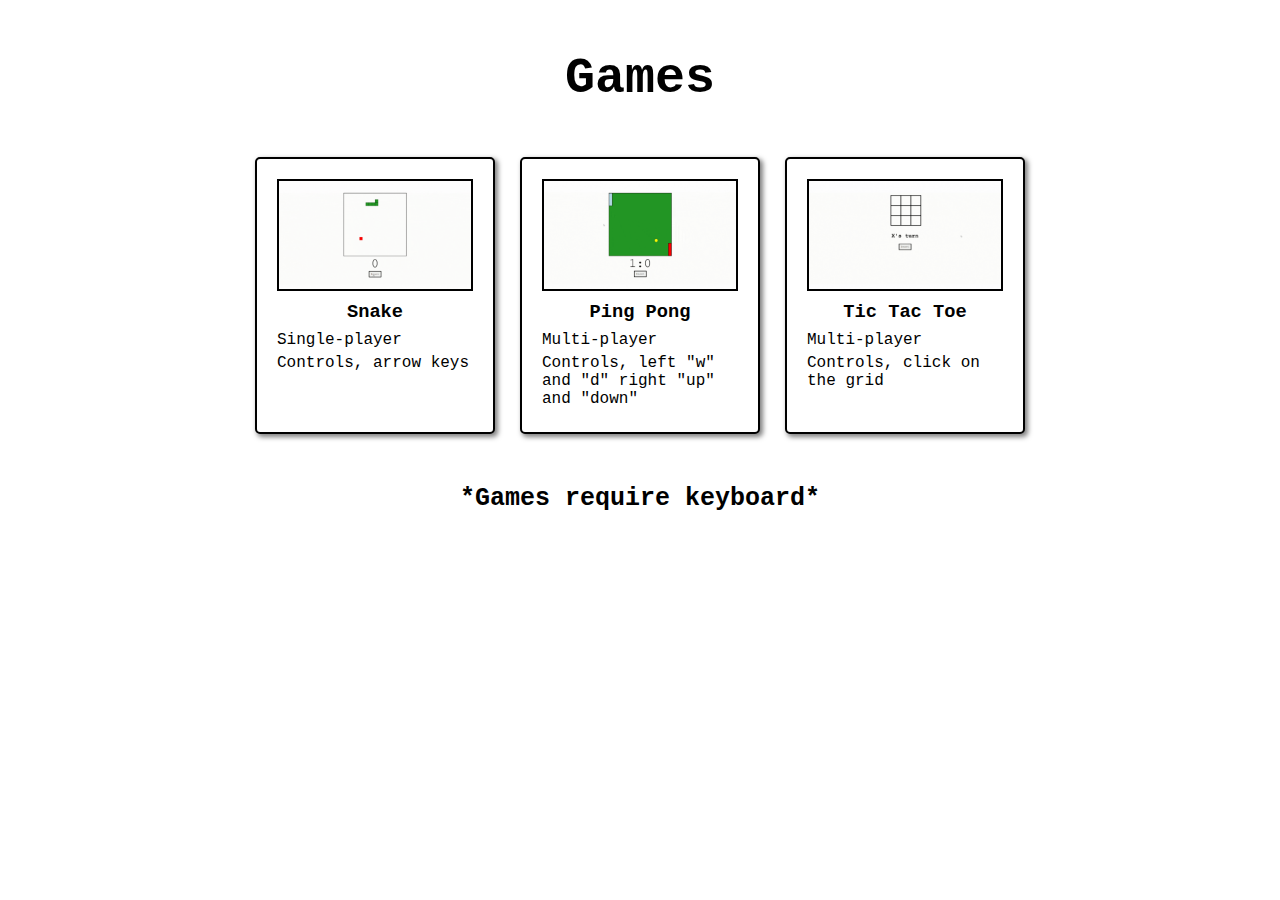
<file: index.html>
<!DOCTYPE html>
<html lang="en">

<head>
    <meta charset="UTF-8">
    <meta name="viewport" content="width=device-width, initial-scale=1.0">
    <title>Games with js</title>
    <link rel="stylesheet" href="style.css">
</head>

<body>
    <section id="Projects" class="products">
        <div class="container">
            <h1>Games</h1>
            <div class="product-grid">
                <div class="card">
                    <a href="Snake/snake.html">
                        <img src="Snake/Snake.gif" alt="card__img" class="card__img">
                        <div class="card__content">
                            <h3 class="card__title">Snake</h3>
                            <p class="card__description">Single-player</p>
                            <p class="card__description">Controls, arrow keys</p>
                        </div>
                    </a>
                </div>
                <div class="card">
                    <a href="PingPongGame/pingpong.html">
                        <img src="PingPongGame/PingPong.gif" alt="card__img" class="card__img">
                        <div class="card__content">
                            <h3 class="card__title">Ping Pong</h3>
                            <p class="card__description">Multi-player</p>
                            <p class="card__description">Controls, left "w" and "d" right "up" and "down"</p>
                        </div>
                    </a>
                </div>
                <div class="card">
                    <a href="TicTacToe/TicTacToe.html">
                        <img src="TicTacToe/TicTacToe.gif" alt="card__img" class="card__img">
                        <div class="card__content">
                            <h3 class="card__title">Tic Tac Toe</h3>
                            <p class="card__description">Multi-player</p>
                            <p class="card__description">Controls, click on the grid</p>
                        </div>
                    </a>
                </div>
            </div>
            <h2>*Games require keyboard*</h2>
        </div>
    </section>
</body>

</html>
</file>
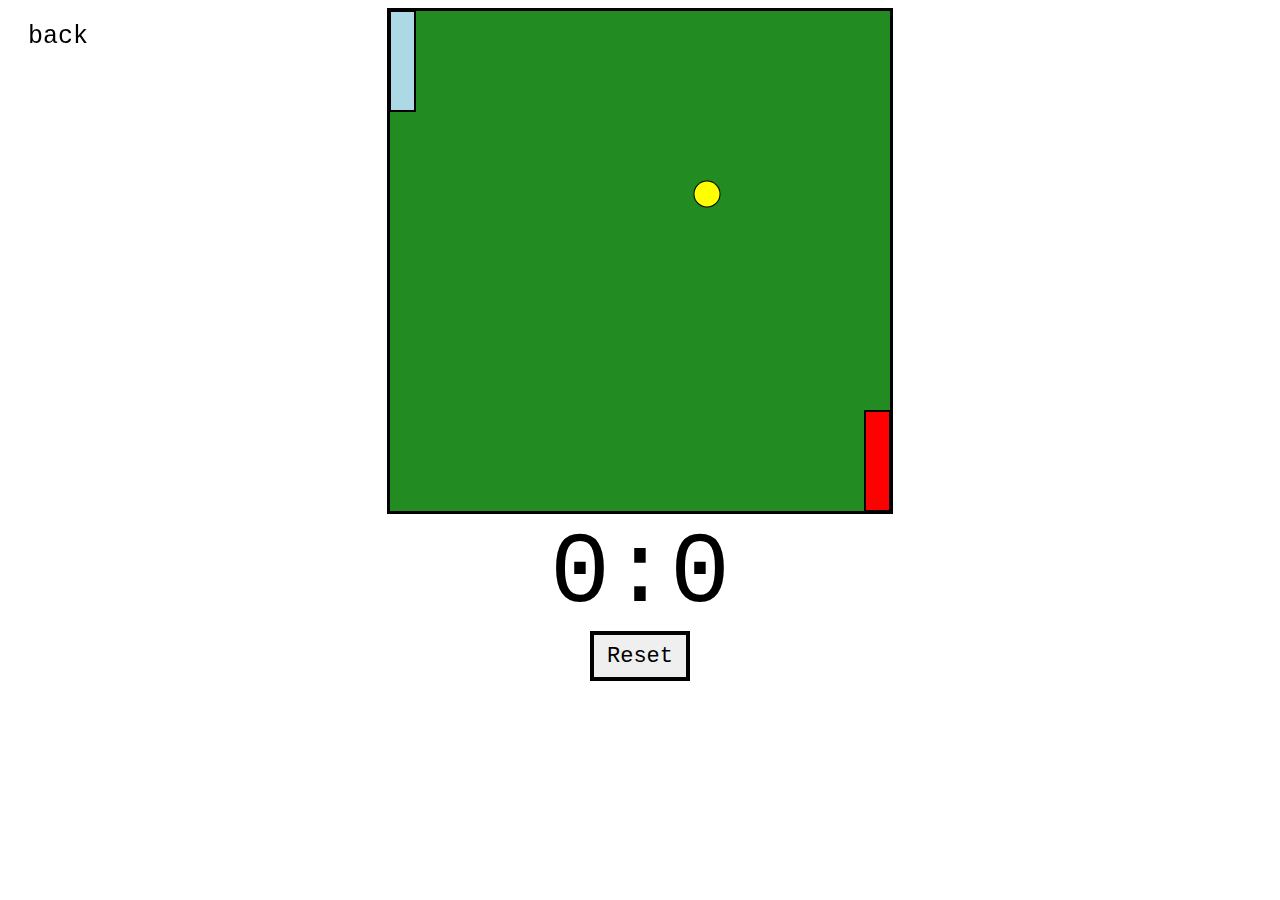
<file: PingPongGame/pingpong.html>
<!DOCTYPE html>
<html lang="en">

<head>
    <meta charset="UTF-8">
    <meta name="viewport" content="width=device-width, initial-scale=1.0">
    <title>Ping Pong</title>
    <link rel="stylesheet" type="text/css" href="pingpong.css">
    <script src="https://ajax.googleapis.com/ajax/libs/jquery/3.6.4/jquery.min.js"></script>
</head>

<body>
    <a href="../index.html">back</a>
    <div id="gameContainer">
        <canvas id="gameBoard" width="500" height="500"></canvas>
        <div id="scoreText">0:0</div>
        <button id="resetBtn">Reset</button> <br><br>
    </div>
    <script type="text/javascript" src="pingpong.js"></script>
</body>

</html>
</file>
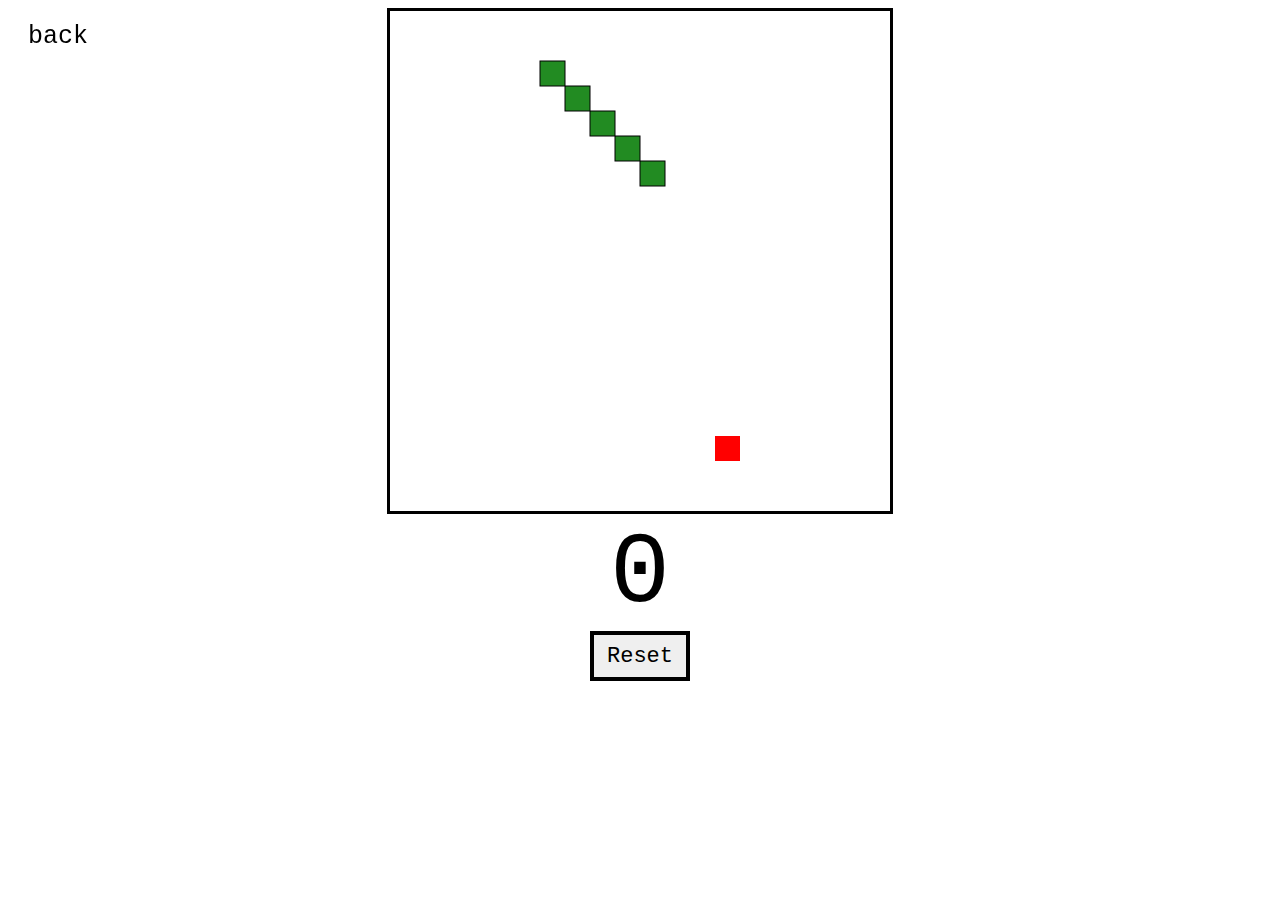
<file: Snake/snake.html>
<!DOCTYPE html>
<html lang="en">

<head>
    <meta charset="UTF-8">
    <meta name="viewport" content="width=device-width, initial-scale=1.0">
    <title>Snake</title>
    <link rel="stylesheet" type="text/css" href="snake.css">
    <script src="https://ajax.googleapis.com/ajax/libs/jquery/3.6.4/jquery.min.js"></script>
</head>

<body>
    <a href="../index.html">back</a>
    <div id="gameContainer">
        <canvas id="gameBoard" width="500" height="500"></canvas>
        <div id="scoreText">0</div>
        <button id="resetBtn">Reset</button> <br><br>
    </div>
    <script type="text/javascript" src="snake.js"></script>
</body>

</html>
</file>
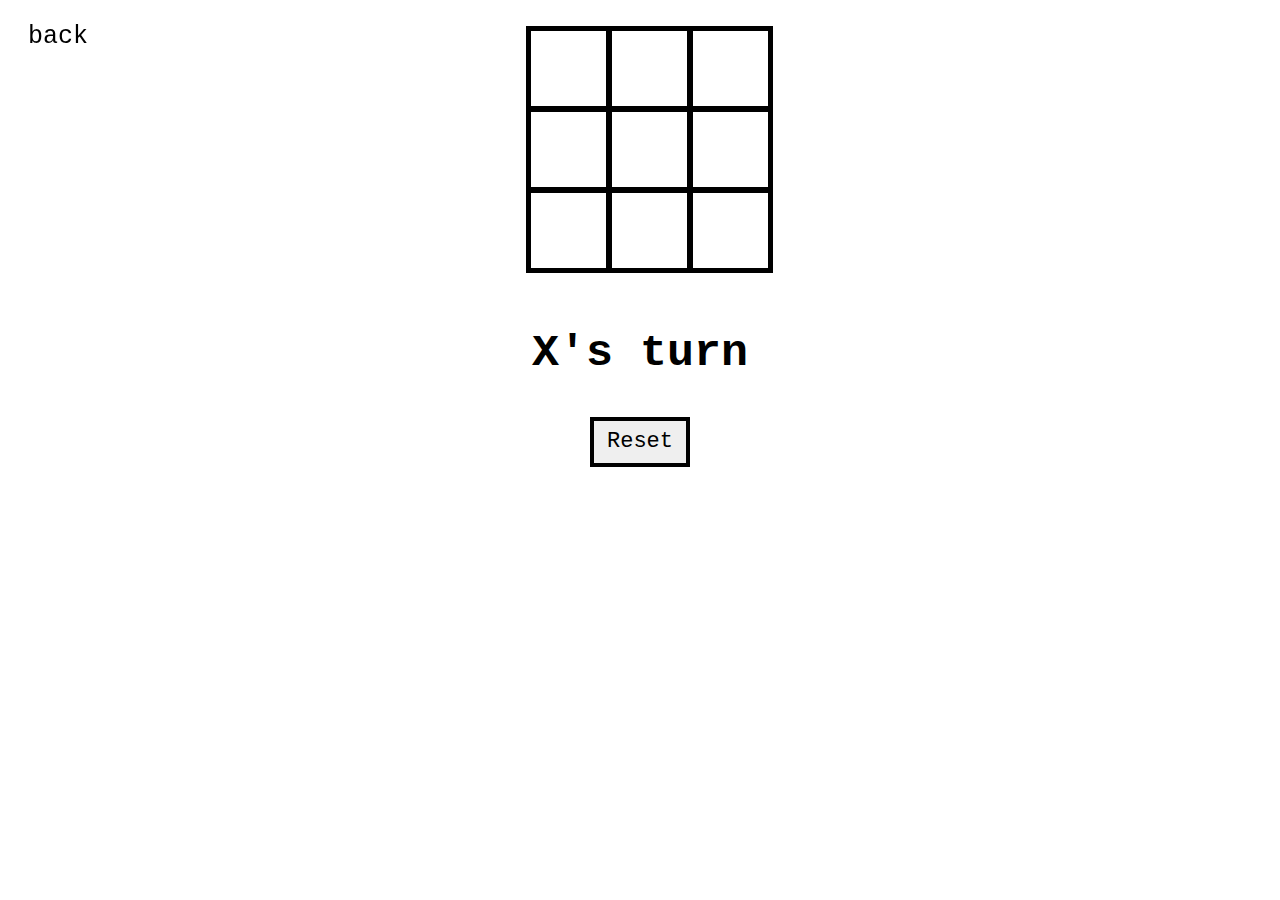
<file: TicTacToe/TicTacToe.html>
<!DOCTYPE html>
<html lang="en">

<head>
    <meta charset="UTF-8">
    <meta name="viewport" content="width=device-width, initial-scale=1.0">
    <title>Tic Tac Toe</title>
    <link rel="stylesheet" href="TicTacToe.css">
    <script src="https://ajax.googleapis.com/ajax/libs/jquery/3.6.4/jquery.min.js"></script>
</head>

<body>
    <a href="../index.html">back</a>
    <div id="gameContainer">
        <div id="cellContainer">
            <div cellIndex="0" class="cell"></div>
            <div cellIndex="1" class="cell"></div>
            <div cellIndex="2" class="cell"></div>
            <div cellIndex="3" class="cell"></div>
            <div cellIndex="4" class="cell"></div>
            <div cellIndex="5" class="cell"></div>
            <div cellIndex="6" class="cell"></div>
            <div cellIndex="7" class="cell"></div>
            <div cellIndex="8" class="cell"></div>
        </div>
        <h2 id="statusText"></h2>
        <button id="restartBtn">Reset</button>
    </div>
    <script type="text/javascript" src="TicTacToe.js"></script>
</body>

</html>
</file>
<file: style.css>
* {
    box-sizing: border-box;
    padding: 0%;
    margin: 0%;
}

.products {
    height: max-content;
    padding-top: 50px;
    padding-bottom: 50px;
}

.container {
    margin-inline: auto;
    width: 80%;
    max-width: 800px;
}

.container h1 {
    width: 100%;
    text-align: center;
    margin-bottom: 50px;

    font-family: 'Courier New', Courier, monospace;
    font-size: 50px;
}

.container h2 {
    width: 100%;
    text-align: center;
    margin-top: 50px;

    font-family: 'Courier New', Courier, monospace;
    font-size: 25px;
}

.product-grid {
    display: grid;
    grid-template-columns: repeat(auto-fit, minmax(240px, max-content));

    row-gap: 25px;
    column-gap: 25px;

    justify-content: center;
    justify-items: center;
}

/* TODO make this more responsive */

.card {
    width: 240px;

    background-color: white;
    box-shadow: 2.5px 2.5px 5px rgba(0, 0, 0, 0.5);

    padding: 20px;
    border-radius: 5px;

    overflow-wrap: break-word !important;

    border: 2px solid black;
}

.card a {
    text-decoration: none;
    color: black;
}

.card img {
    width: 100%;
    justify-content: center;
    align-items: center;

    border: 2px solid black;
}

.card__title {
    /* height: 50px; */
    padding-top: 3%;
    padding-bottom: 4%;
    text-align: center;

    font-family: 'Courier New', Courier, monospace;
}

.card__description {
    /* height: 75px; */
    padding-bottom: 2.5%;

    font-family: 'Courier New', Courier, monospace;
}

@media screen and (max-width: 650px) {

    .card {
        width: 86.67%;
    }
}

.card:hover {
    cursor: pointer;
    box-shadow: 0px 0px 0px;
}
</file>
<file: PingPongGame/pingpong.css>
#gameContainer {
    text-align: center;

}

a {
    padding: 20px;
    font-family: 'Courier New', Courier, monospace;
    text-decoration: none;
    color: black;
    font-size: 25px;

    position: fixed;
    top: 2px;
}

#gameBoard {
    border: 3px solid;
}

#scoreText {
    font-family: 'Courier New', Courier, monospace;
    font-size: 100px;
}

#resetBtn {
    font-family: 'Courier New', Courier, monospace;
    font-size: 22px;
    width: 100px;
    height: 50px;
    border: 4px solid;
    cursor: pointer;
}
</file>
<file: Snake/snake.css>
#gameContainer {
    text-align: center;
}

a {
    padding: 20px;
    font-family: 'Courier New', Courier, monospace;
    text-decoration: none;
    color: black;
    font-size: 25px;

    position: fixed;
    top: 2px;
}

#gameBoard {
    border: 3px solid;
}

#scoreText {
    font-family: 'Courier New', Courier, monospace;
    font-size: 100px;
}

#resetBtn {
    font-family: 'Courier New', Courier, monospace;
    font-size: 22px;
    width: 100px;
    height: 50px;
    border: 4px solid;
    cursor: pointer;
}
</file>
<file: TicTacToe/TicTacToe.css>
.cell {
    width: 75px;
    height: 75px;
    border: 3px solid;
    box-shadow: 0 0 0 2px;
    line-height: 75px;
    font-size: 50px;
    cursor: pointer;
}

a {
    padding: 20px;
    font-family: 'Courier New', Courier, monospace;
    text-decoration: none;
    color: black;
    font-size: 25px;

    position: fixed;
    top: 2px;
}

#gameContainer {
    font-family: 'Courier New', Courier, monospace;
    font-size: 30px;
    text-align: center;
}

#cellContainer {
    padding: 20px;
    display: grid;
    grid-template-columns: repeat(3, auto);
    width: 225px;
    margin: auto;
}

#restartBtn {
    font-family: 'Courier New', Courier, monospace;
    font-size: 22px;
    width: 100px;
    height: 50px;
    border: 4px solid;
    cursor: pointer;
}
</file>
